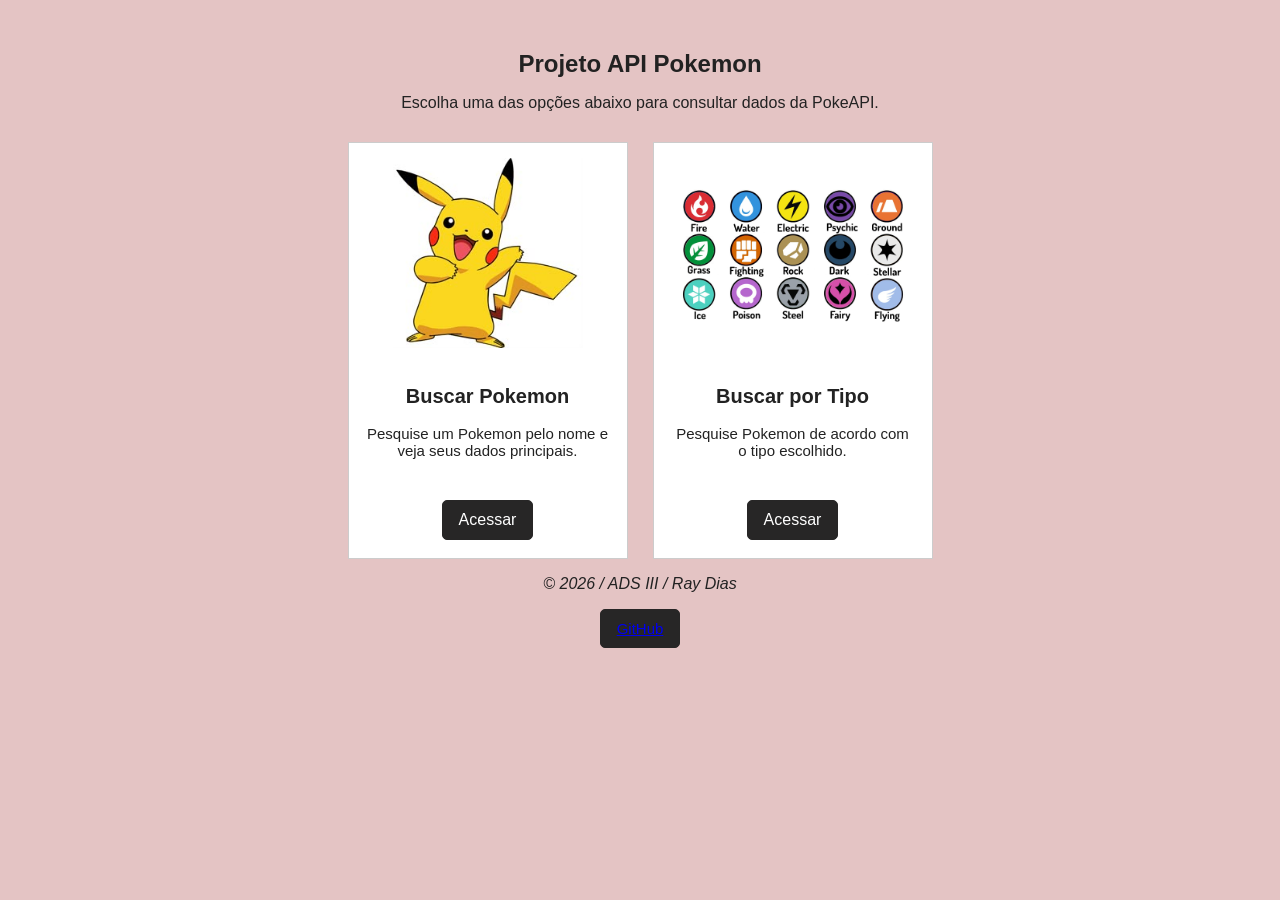
<file: projeto-api/index.html>
<!DOCTYPE html>
<html lang="pt-BR">
<head>
    <meta charset="UTF-8">
    <meta name="viewport" content="width=device-width, initial-scale=1.0">
    <title>Projeto API Pokemon</title>
    <link rel="stylesheet" href="style.css">
</head>
<body>

    <main class="container">
        <section class="topo">
            <h1>Projeto API Pokemon</h1>

            <p>
                Escolha uma das opções abaixo para consultar dados da PokeAPI.
            </p>
        </section>

        <section class="menu-cards">
            <div class="card-menu">
                <img src="card1.jpg" alt="Imagem de Pokemon">

                <div class="card-conteudo">
                    <h2>Buscar Pokemon</h2>

                    <p>
                        Pesquise um Pokemon pelo nome e veja seus dados principais.
                    </p>

                    <a href="buscar_pokemon.html" class="botao-link">
                        Acessar
                    </a>
                </div>
            </div>

            <div class="card-menu">
                <img src="card2.jpg" alt="Imagem de tipos Pokemon">

                <div class="card-conteudo">
                    <h2>Buscar por Tipo</h2>

                    <p>
                        Pesquise Pokemon de acordo com o tipo escolhido.
                    </p>

                    <a href="buscar_tipos.html" class="botao-link">
                        Acessar
                    </a>
                </div>
            </div>
        </section>

        <footer>
            <p><i>&copy; 2026 / ADS III / Ray Dias</i></p>
        </footer>

        <div style="text-align: center;">
 			<button>
        		<a href = "https://github.com/Ray-Campos" target="8">GitHub</a>
			</button>
		</div>
    </main>

</body>
</html>
</file>
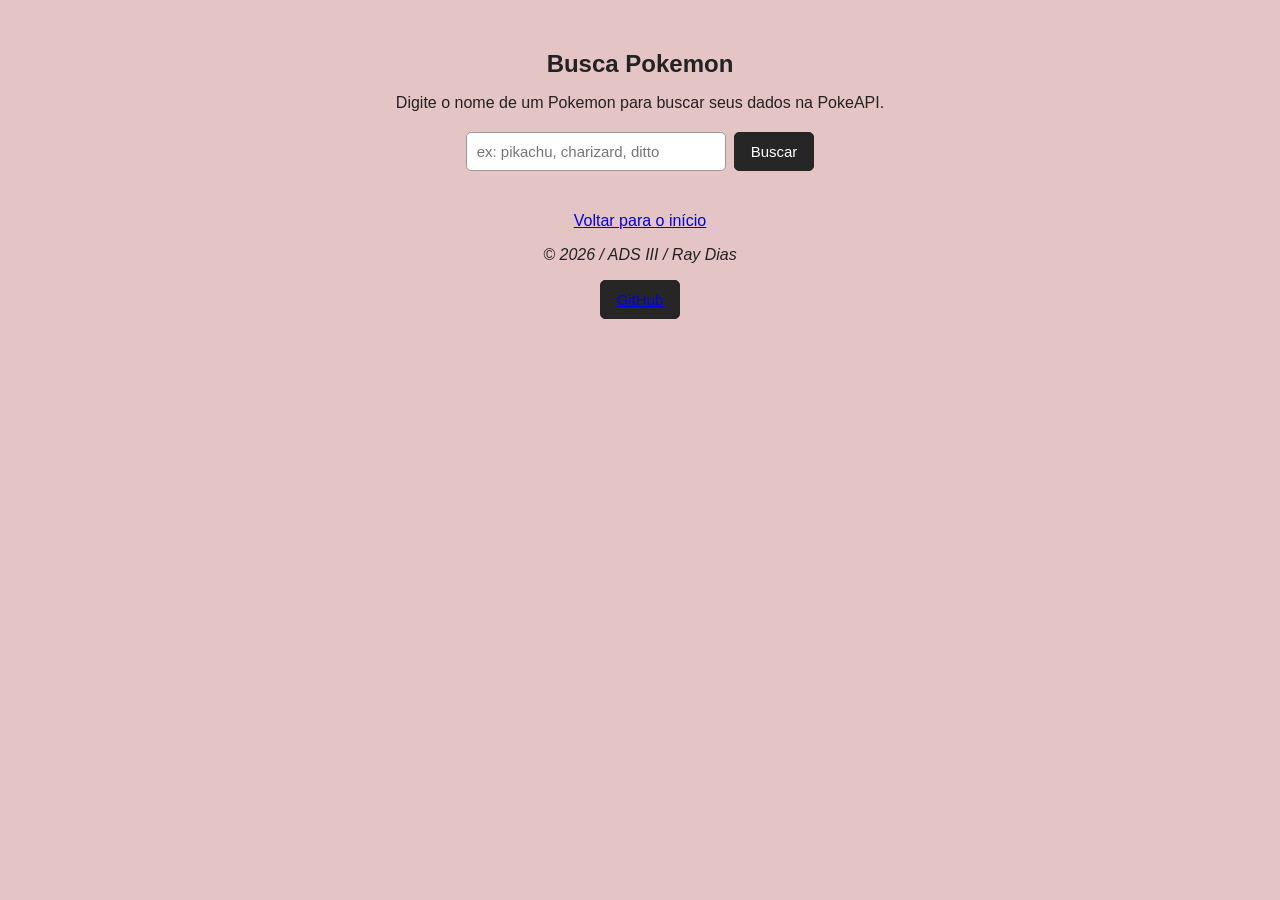
<file: projeto-api/buscar_pokemon.html>
<!DOCTYPE html>
<html lang="pt-BR">
<head>
    <meta charset="UTF-8">
    <meta name="viewport" content="width=device-width, initial-scale=1.0">
    <title>Busca Pokemon</title>
    <link rel="stylesheet" href="style.css">
</head>
<body>

    <main class="container">
        <section class="topo">
            <h1>Busca Pokemon</h1>
            <p>Digite o nome de um Pokemon para buscar seus dados na PokeAPI.</p>

            <form id="formBusca">
                <input 
                    type="text" 
                    id="campoPokemon" 
                    placeholder="ex: pikachu, charizard, ditto"
                >

                <button type="submit">Buscar</button>
            </form>
        </section>

        <section id="mensagem"></section>

        <section id="resultado" class="grid"></section>

        <p>
            <a href="index.html">Voltar para o início</a>
        </p>

        <footer>
            <p><i>&copy; 2026 / ADS III / Ray Dias</i></p>
        </footer>

        <div style="text-align: center;">
 			<button>
        		<a href = "https://github.com/Ray-Campos" target="8">GitHub</a>
			</button>
		</div>
    </main>

    <script>
        const formBusca = document.getElementById('formBusca');
        const campoPokemon = document.getElementById('campoPokemon');
        const resultado = document.getElementById('resultado');
        const mensagem = document.getElementById('mensagem');

        formBusca.addEventListener('submit', async function(evento) {
            evento.preventDefault();

            const pokemon = campoPokemon.value.trim();

            resultado.innerHTML = '';
            mensagem.innerHTML = '';

            if (pokemon === '') {
                mostrarErro('Digite o nome de um Pokemon.');
                return;
            }

            mensagem.innerHTML = '<p class="carregando">Carregando...</p>';

            try {
                const resposta = await fetch(`api.php?pokemon=${encodeURIComponent(pokemon)}`);
                const dados = await resposta.json();

                mensagem.innerHTML = '';

                if (dados.erro) {
                    mostrarErro(dados.mensagem);
                    return;
                } else {
                    mostrarPokemon(dados);
                }

            } catch (erro) {
                mensagem.innerHTML = '';
                mostrarErro('Erro ao buscar os dados!!!');
            }
        });

        function mostrarErro(texto) {
            mensagem.innerHTML = `<p class="erro">${texto}</p>`;
        }

        function mostrarPokemon(pokemon) {
            const tiposHtml = pokemon.tipos.map(tipo => {
                return `<span class="tag">${tipo}</span>`;
            }).join('');

            const habilidadesHtml = pokemon.habilidades.map(habilidade => {
                return `<span class="tag habilidade">${habilidade}</span>`;
            }).join('');

            resultado.innerHTML = `
                <article class="card">
                    <h2>${pokemon.nome}</h2>

                    <img 
                        src="${pokemon.imagem}"
                    >

                    <p><strong>ID:</strong> ${pokemon.id}</p>
                    <p><strong>Altura:</strong> ${pokemon.altura}</p>
                    <p><strong>Peso:</strong> ${pokemon.peso}</p>

                    <p><strong>Tipos:</strong></p>
                    <div class="tags">
                        ${tiposHtml}
                    </div>

                    <p><strong>Habilidades:</strong></p>
                    <div class="tags">
                        ${habilidadesHtml}
                    </div>
                </article>
            `;
        }
    </script>

</body>
</html>
</file>
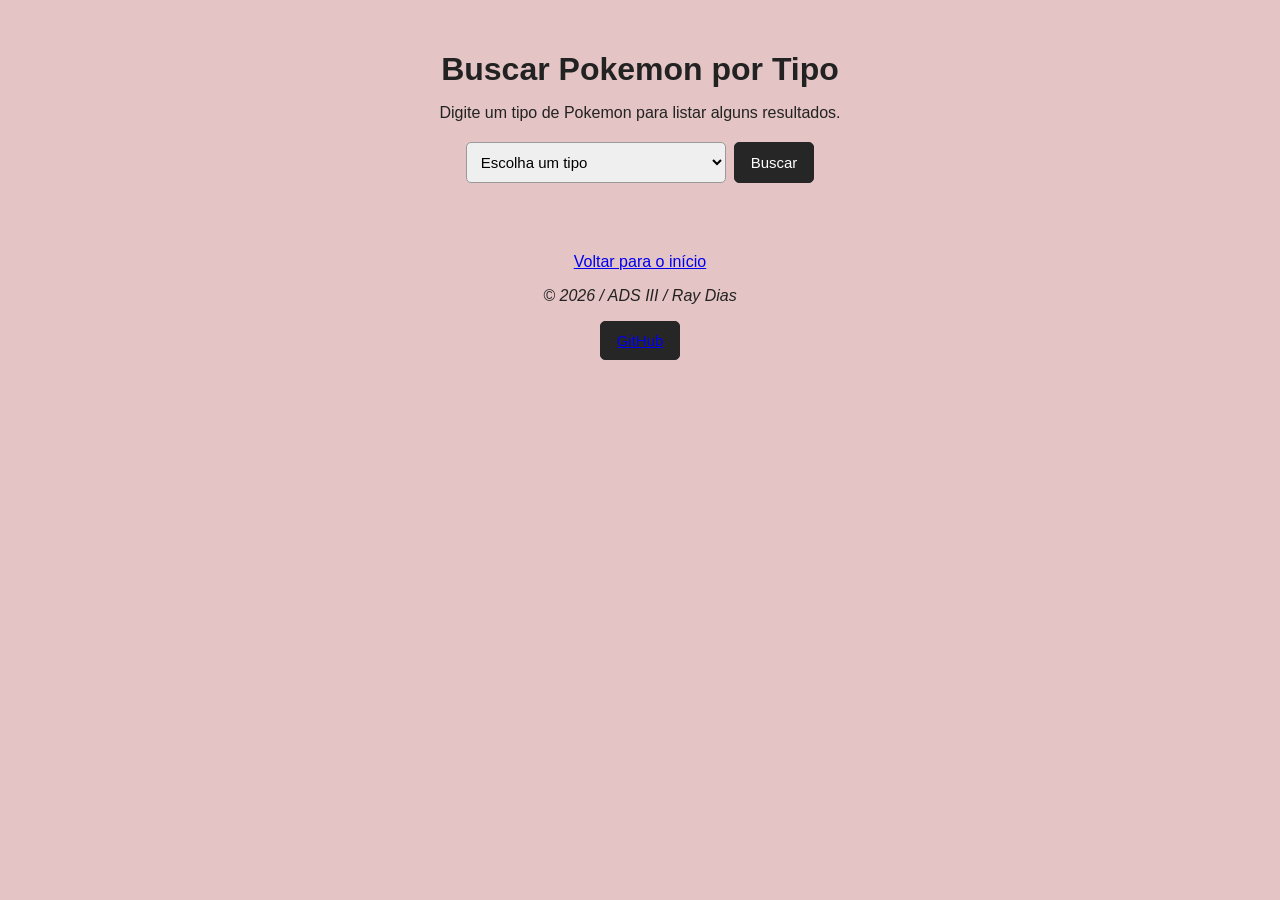
<file: projeto-api/buscar_tipos.html>
<!DOCTYPE html>
<html lang="pt-BR">
<head>
    <meta charset="UTF-8">
    <meta name="viewport" content="width=device-width, initial-scale=1.0">
    <title>Buscar Pokemon por Tipo</title>
    <link rel="stylesheet" href="style.css">
</head>
<body>

    <main class="container">
        <h1>Buscar Pokemon por Tipo</h1>

        <p>Digite um tipo de Pokemon para listar alguns resultados.</p>

        <form id="formTipo">
            <select id="campoTipo">
                <option value="">Escolha um tipo</option>
                <option value="normal">⚪ Normal</option>
                <option value="fighting">🥊 Fighting</option>
                <option value="flying">🪽 Flying</option>
                <option value="poison">☠️ Poison</option>
                <option value="ground">⛰️ Ground</option>
                <option value="rock">🪨 Rock</option>
                <option value="bug">🐛 Bug</option>
                <option value="ghost">👻 Ghost</option>
                <option value="steel">⚙️ Steel</option>
                <option value="fire">🔥 Fire</option>
                <option value="water">💧 Water</option>
                <option value="grass">🌿 Grass</option>
                <option value="electric">⚡ Electric</option>
                <option value="psychic">🔮 Psychic</option>
                <option value="ice">❄️ Ice</option>
                <option value="dragon">🐉 Dragon</option>
                <option value="dark">🌑 Dark</option>
                <option value="fairy">✨ Fairy</option>
                <option value="stellar">🌟 Stellar</option>
                <option value="unknown">❔ Unknown</option>
            </select>

            <button type="submit">Buscar</button>
        </form>

        <section id="mensagem"></section>

        <section id="infoPagina"></section>

        <section id="resultado" class="grid-tipos"></section>

        <section id="paginacao" class="paginacao"></section>

        <p>
            <a href="index.html">Voltar para o início</a>
        </p>

        <footer>
            <p><i>&copy; 2026 / ADS III / Ray Dias</i></p>
        </footer>

        <div style="text-align: center;">
 			<button>
        		<a href = "https://github.com/Ray-Campos" target="8">GitHub</a>
			</button>
		</div>
    </main>

    <script>
        const form = document.getElementById('formTipo');
        const campo = document.getElementById('campoTipo');
        const resultado = document.getElementById('resultado');
        const mensagem = document.getElementById('mensagem');
        const paginacao = document.getElementById('paginacao');
        const infoPagina = document.getElementById('infoPagina');

        let tipoAtual = '';
        let paginaAtual = 1;
        const limite = 20;

        form.addEventListener('submit', function(event) {
            event.preventDefault();

            tipoAtual = campo.value.trim();
            paginaAtual = 1;

            if (tipoAtual === '') {
                resultado.innerHTML = '';
                paginacao.innerHTML = '';
                infoPagina.innerHTML = '';
                mensagem.innerHTML = '<p class="erro">Escolha um tipo de Pokemon.</p>';
                return;
            }

            buscarTipo();
        });

        async function buscarTipo() {
            resultado.innerHTML = '';
            paginacao.innerHTML = '';
            infoPagina.innerHTML = '';
            mensagem.innerHTML = 'Carregando...';

            const url = 'api.php?tipo=' 
                + encodeURIComponent(tipoAtual) 
                + '&page=' 
                + paginaAtual 
                + '&limit=' 
                + limite;

            const resposta = await fetch(url);
            const dados = await resposta.json();

            mensagem.innerHTML = '';

            if (dados.erro) {
                mensagem.innerHTML = '<p class="erro">' + dados.mensagem + '</p>';
                return;
            }

            infoPagina.innerHTML = `
                <p>
                    Tipo: <strong>${dados.tipo}</strong> |
                    Total: <strong>${dados.total}</strong> |
                    Página <strong>${dados.pagina}</strong> de <strong>${dados.totalPaginas}</strong>
                </p>
            `;

            let cards = '';

            dados.pokemons.forEach(function(pokemon) {
                cards += `
                    <div class="card-tipo">
                        <img src="${pokemon.imagem}">

                        <h3>${pokemon.nome}</h3>

                        <p><strong>ID:</strong> ${pokemon.id}</p>
                    </div>
                `;
            });

            resultado.innerHTML = cards;

            mostrarPaginacao(dados.pagina, dados.totalPaginas);
        }

        function mostrarPaginacao(pagina, totalPaginas) {
            let botoes = '';

            if (pagina > 1) {
                botoes += '<button onclick="mudarPagina(' + (pagina - 1) + ')">Anterior</button>';
            }

            botoes += '<span>Página ' + pagina + ' de ' + totalPaginas + '</span>';

            if (pagina < totalPaginas) {
                botoes += '<button onclick="mudarPagina(' + (pagina + 1) + ')">Próxima</button>';
            }

            paginacao.innerHTML = botoes;
        }

        function mudarPagina(novaPagina) {
            paginaAtual = novaPagina;
            buscarTipo();
        }
    </script>

</body>
</html>
</file>
<file: projeto-api/style.css>
* {
    box-sizing: border-box;
}

body {
    /*Arial, sans-serif, Helvetica*/
    /*'JetBrainsMono Nerd Font', monospace*/
    /*'Courier New', Courier, monospace*/
    font-family: Arial, sans-serif, Helvetica;
    background: #e4c4c4;
    margin: 0;
    color: #222;
}

footer {
    background: #e4c4c4;
    text-align: center;
    margin: 0 auto;
}

.container {
    width: 90%;
    max-width: 900px;
    margin: 0 auto;
    padding: 30px 0;
}

.topo {
    text-align: center;
    margin-bottom: 25px;
}

h1 {
    margin-bottom: 10px;
}

form {
    margin-top: 20px;
    display: flex;
    justify-content: center;
    gap: 8px;
}

input,
select {
    width: 260px;
    padding: 10px;
    font-size: 15px;
    border: 1px solid #999;
    border-radius: 5px;
}

button {
    padding: 10px 16px;
    background: #272626;
    border: 1px solid #272626;
    border-radius: 5px;
    color: white;
    font-size: 15px;
    cursor: pointer;
    transition: 0.2s;
}

button:hover {
    background: white;
    color: #272626;
}

.grid {
    display: grid;
    grid-template-columns: 1fr;
    justify-items: center;
}

.card {
    width: 100%;
    max-width: 360px;
    padding: 20px;
    background: white;
    border: 1px solid #ccc;
    text-align: center;
    animation: aparecer 0.3s ease-in-out;
}

.card h2 {
    margin-top: 0;
    text-transform: capitalize;
}

.card img {
    width: 140px;
    image-rendering: pixelated;
}

.tags {
    margin-bottom: 12px;
}

.tag {
    display: inline-block;
    margin: 4px;
    padding: 6px 10px;
    background: #eee;
    border: 1px solid #ccc;
    font-size: 14px;
    text-transform: capitalize;
}

.habilidade {
    background: #f7f7f7;
}

.erro {
    color: #b00020;
    font-weight: bold;
    text-align: center;
}

.carregando {
    text-align: center;
    font-weight: bold;
}

@keyframes aparecer {
    from {
        opacity: 0;
        transform: translateY(8px);
    }

    to {
        opacity: 1;
        transform: translateY(0);
    }
}

@media (max-width: 600px) {
    form {
        flex-direction: column;
        align-items: center;
    }

    input,
    select,
    button {
        width: 100%;
        max-width: 320px;
    }

    .container {
        width: 92%;
        padding-top: 20px;
    }
}

.container {
    text-align: center;
}

.grid-tipos {
    display: grid;
    grid-template-columns: repeat(auto-fit, minmax(140px, 160px));
    gap: 15px;
    justify-content: center;
    margin-top: 20px;
}

.card-tipo {
    background: white;
    border: 1px solid #ccc;
    padding: 15px;
    text-align: center;
    animation: aparecer 0.3s ease-in-out;
}

.card-tipo img {
    width: 100px;
    height: 100px;
    object-fit: contain;
}

.card-tipo h3 {
    font-size: 16px;
    text-transform: capitalize;
    margin: 8px 0;
}

.paginacao {
    margin: 25px 0;
    display: flex;
    justify-content: center;
    align-items: center;
    gap: 12px;
    flex-wrap: wrap;
}

.paginacao button {
    padding: 8px 12px;
}

.paginacao span {
    font-weight: bold;
}

.menu-cards {
    display: flex;
    justify-content: center;
    gap: 25px;
    flex-wrap: wrap;
    margin-top: 30px;
}

.card-menu {
    width: 280px;
    background: white;
    border: 1px solid #ccc;
    text-align: center;
    animation: aparecer 0.3s ease-in-out;
}

.card-menu img {
    width: 100%;
    height: 220px;
    object-fit: contain;
    padding: 15px;
    background: white;
}

.card-conteudo {
    padding: 18px;
}

.card-conteudo h2 {
    font-size: 20px;
    margin-top: 0;
}

.card-conteudo p {
    font-size: 15px;
    min-height: 60px;
}

.botao-link {
    display: inline-block;
    padding: 10px 16px;
    background: #272626;
    color: white;
    text-decoration: none;
    border: 1px solid #272626;
    border-radius: 5px;
}

.botao-link:hover {
    background: white;
    color: #272626;
}

@media (max-width: 600px) {
    .card-menu {
        width: 100%;
        max-width: 320px;
    }

    .card-menu img {
        height: 190px;
    }
}
</file>
